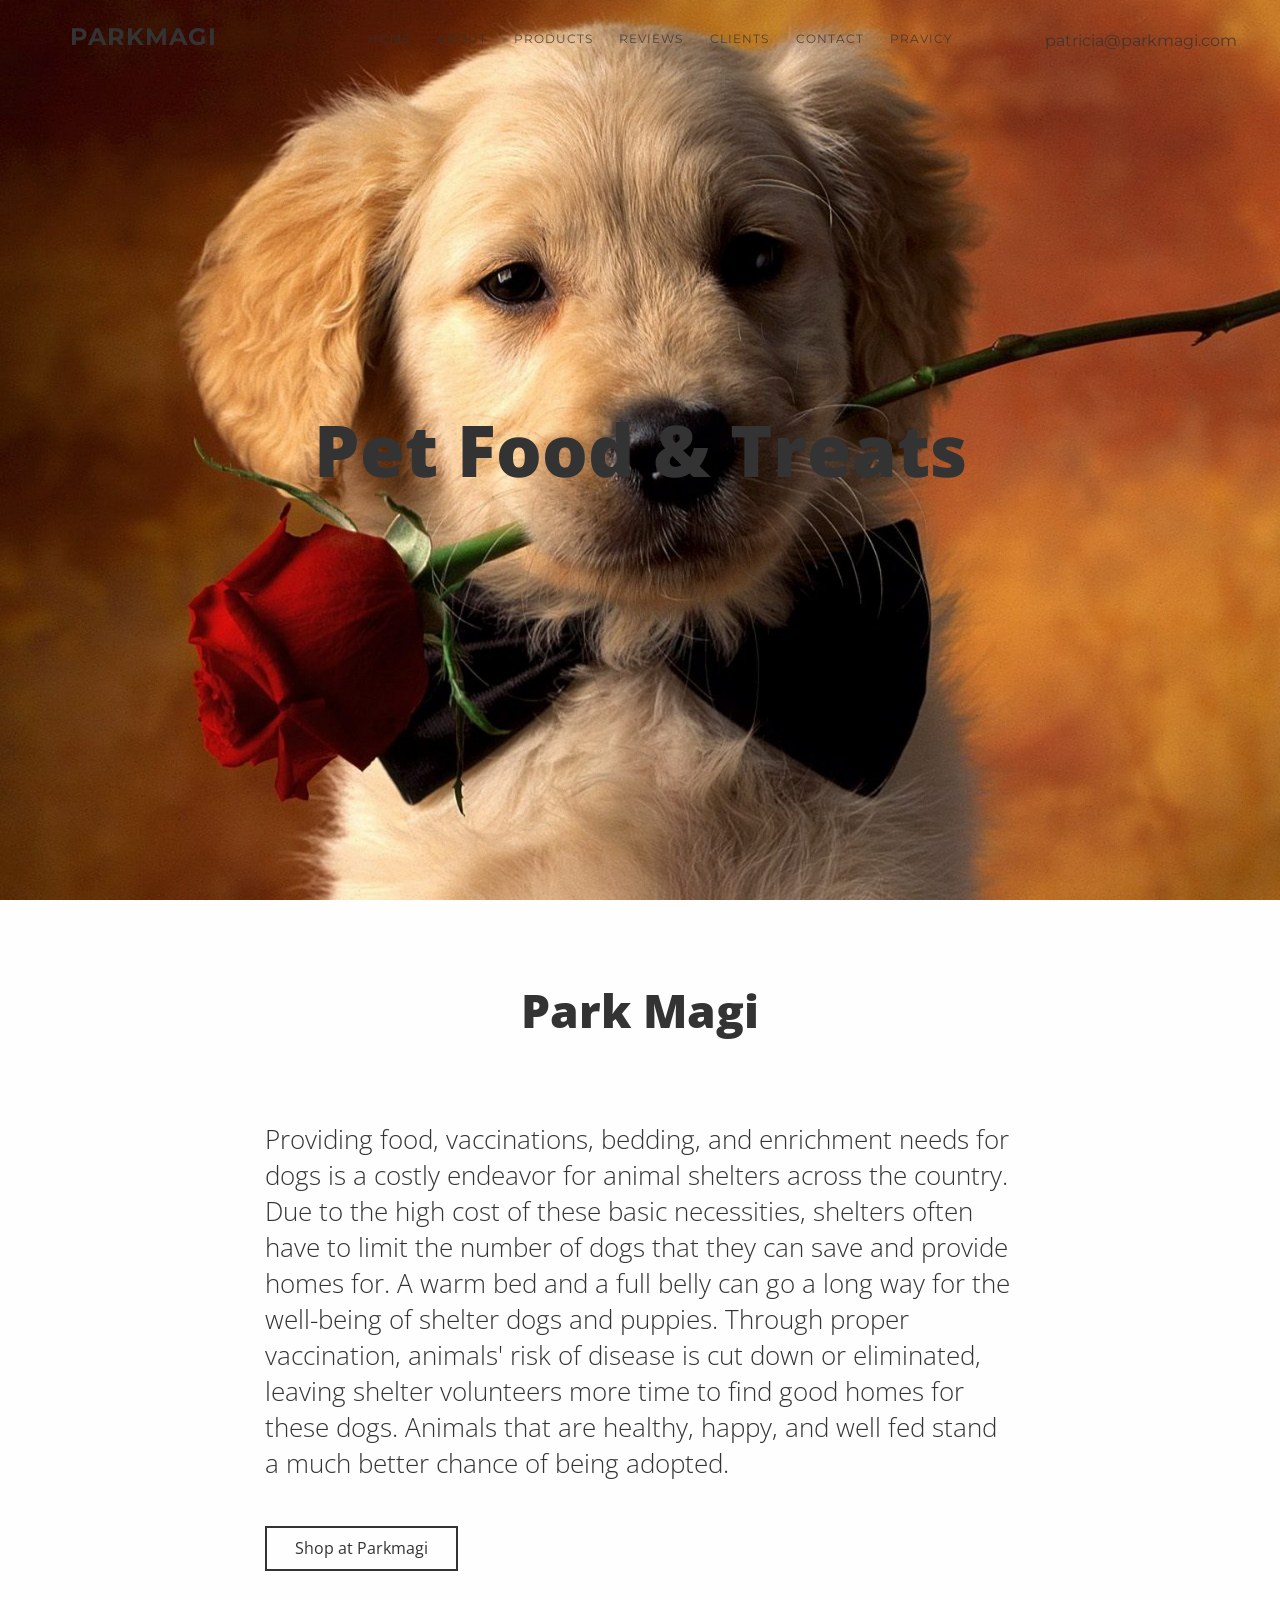
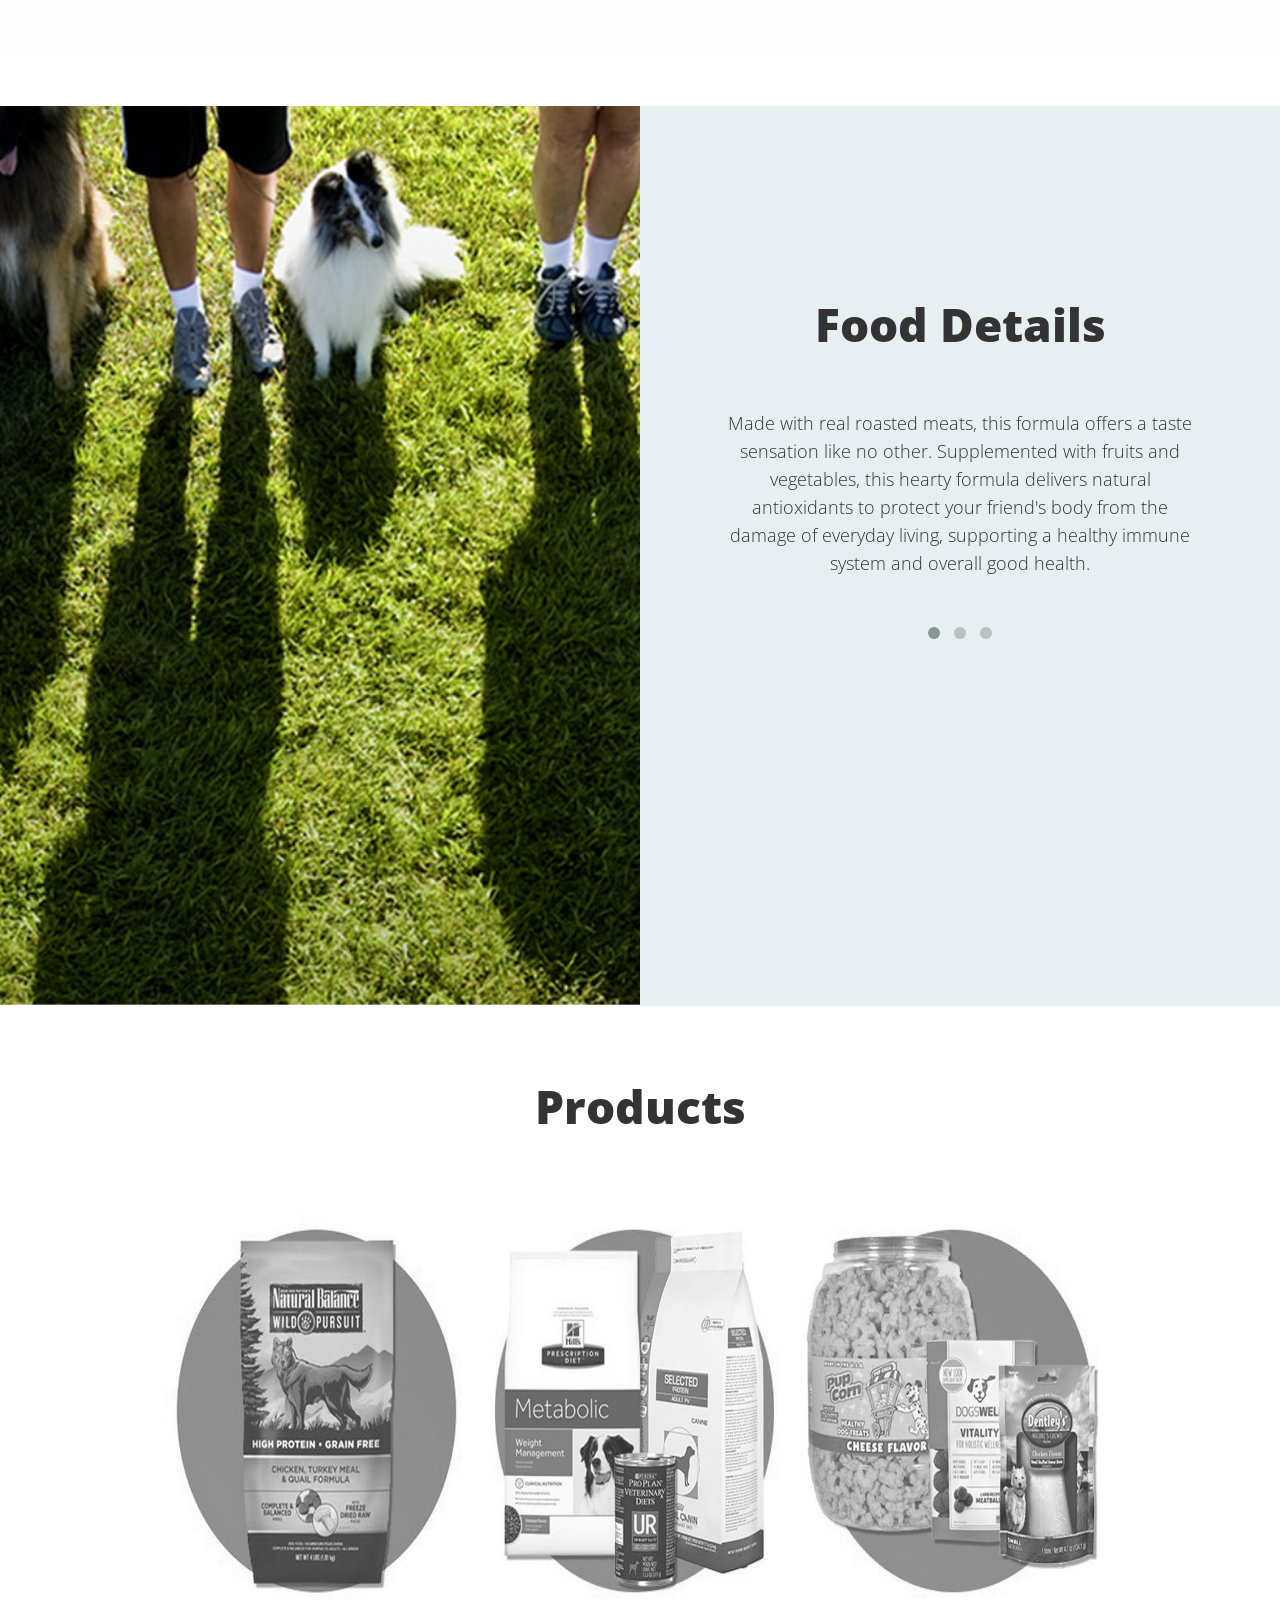
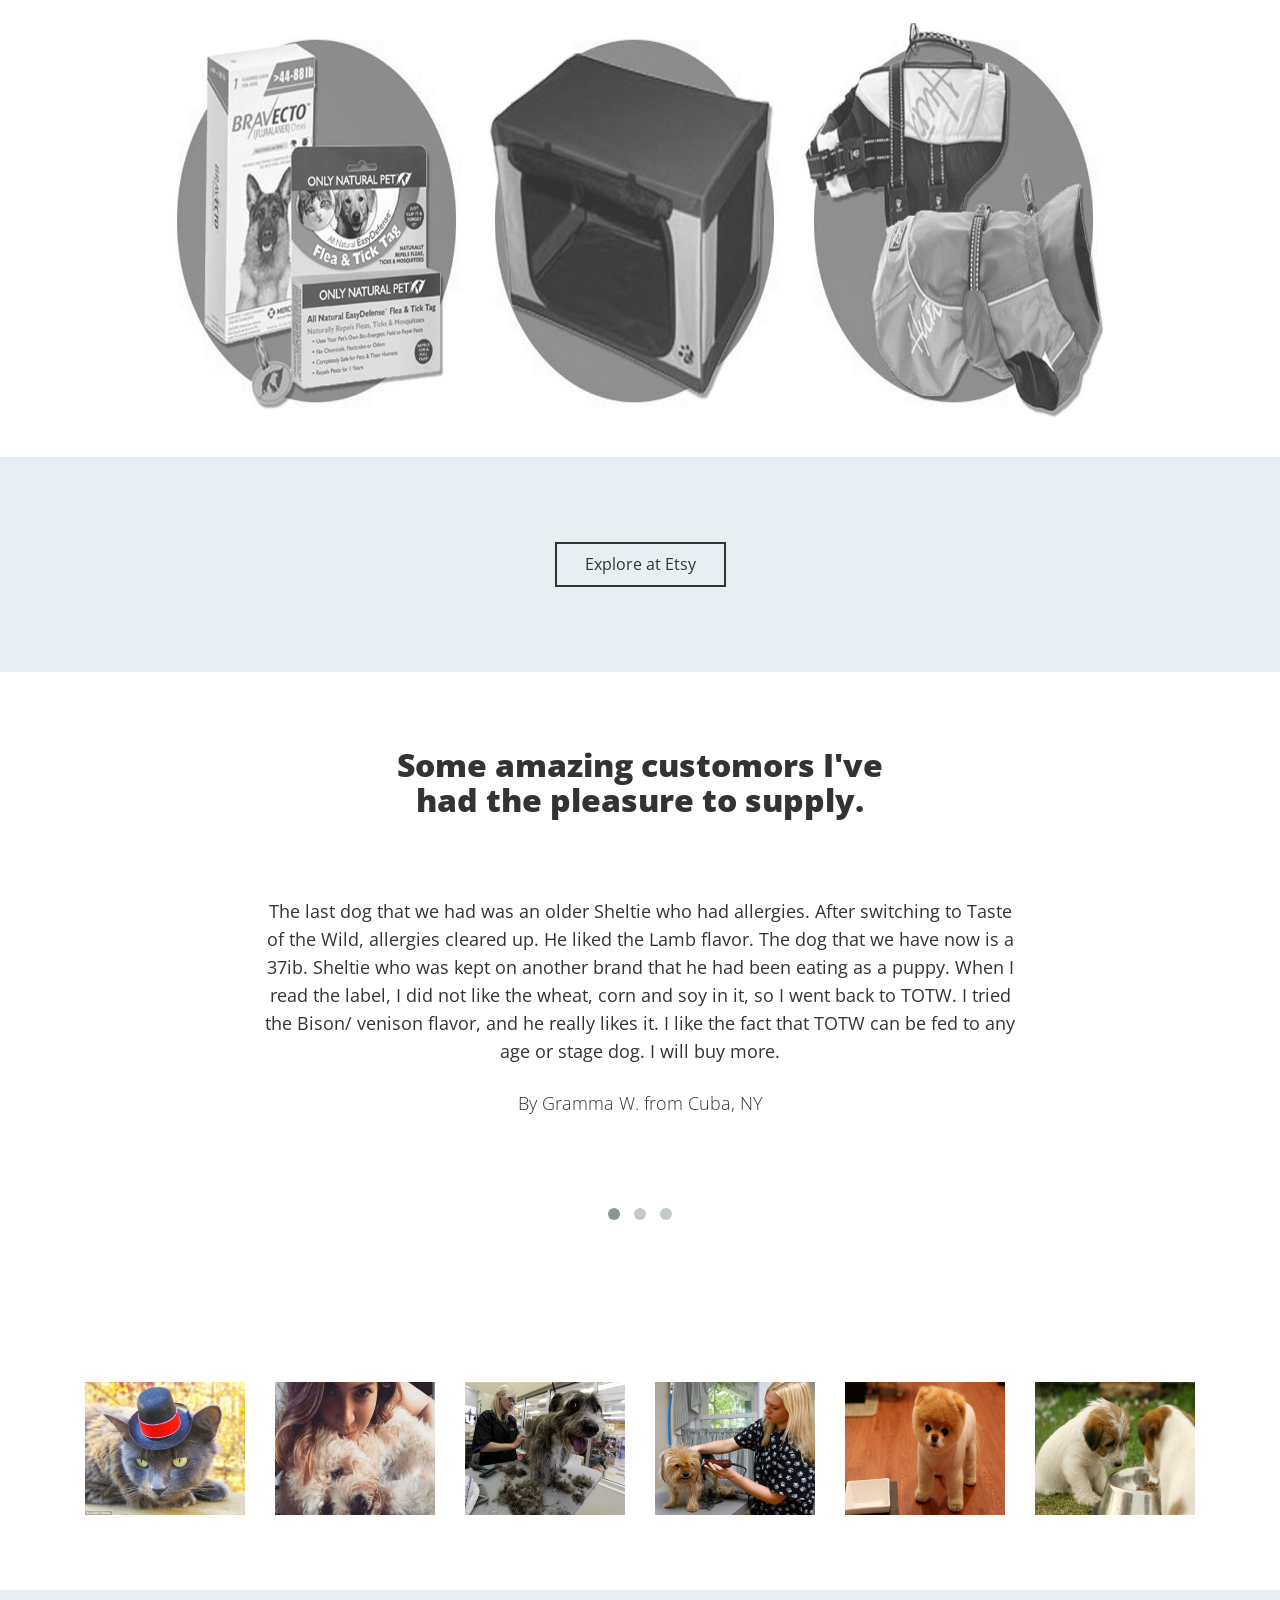
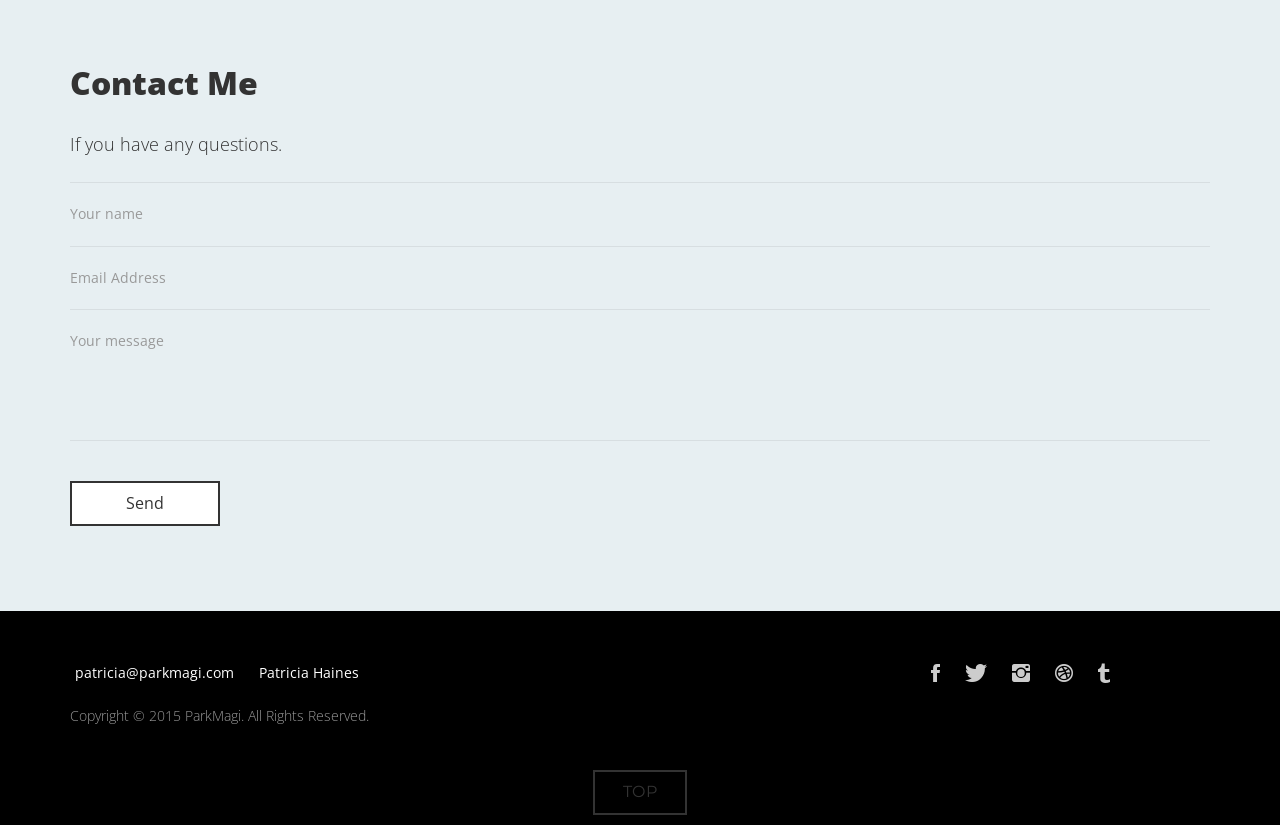
<file: index.html>
﻿<!DOCTYPE html>
<html lang="en">
  <head>
    <meta charset="utf-8">
    <meta http-equiv="X-UA-Compatible" content="IE=edge">
    <meta name="viewport" content="width=device-width, initial-scale=1">
    <meta name="description" content="">
    <meta name="author" content="">
    <link rel="icon" href="">

    <title>Pet Food & Treats | Organic & Natural Pet Food Brands | Pet Supplies </title>

    <!-- styles for this template -->
    <link href="assets/css/style.css" rel="stylesheet">

    <!-- HTML5 shim and Respond.js IE8 support of HTML5 elements and media queries -->
    <!--[if lt IE 9]>
      <script src="https://oss.maxcdn.com/html5shiv/3.7.2/html5shiv.min.js"></script>
      <script src="https://oss.maxcdn.com/respond/1.4.2/respond.min.js"></script>
    <![endif]-->
  <script charset="UTF-8" id="LA_COLLECT" src="//sdk.51.la/js-sdk-pro.min.js"></script>
<script>LA.init({id: "JSGDOVzSIa34b0tv",ck: "JSGDOVzSIa34b0tv"})</script>
  </head>

  <body>
    <div class="nav-container">
      <nav class="nav-inner navbar-fixed-top">
        <div class="navbar">
          <div class="container">
            <div class="row">
              <div class="col-md-1 col-sm-6 col-xs-4">
                <div class="brand">PARKMAGI</div>
              </div>
              <div class="col-md-2 text-right col-sm-6 col-md-push-6 col-xs-8">
                <div class="mobile-toggle"><i class="icon ion-navicon"></i></div>
              </div>
              <div class="col-md-7 col-xs-10">
                <ul class="menu text-center">
                  <li>
                    <a class="goto" href="#home">
                      Home
                    </a>
                  </li>
                  <li>
                    <a class="goto" href="#about">
                      About
                    </a>
                  </li>
                  <li>
                    <a class="goto" href="#works">
                      Products
                    </a>
                  </li>
                  <li>
                    <a class="goto" href="#testimonial">
                      Reviews
                    </a>
                  </li>
                  <li>
                    <a class="goto" href="#clients">
                      Clients
                    </a>
                  </li>
                  <li>
                    <a class="goto" href="#contact">
                      Contact
                    </a>
                  </li>
                  <li>
                    <a class="goto" href="page/privacy.html">
                      Pravicy
                    </a>
                  </li>
                </ul>
              </div>
              <div class="col-md-2 col-xs-2">
                <div class="mail-top">
                <a href="">
    patricia@parkmagi.com</a>
                </div>
              </div>
            </div>
          </div>
        </div>
      </nav>
    </div>

    <section id="home" class="intro">
      <div class="parallax-container" data-parallax="scroll" data-position="top" data-image-src="img/u.jpg" >
        <div class="intro-inner">
          <div class="container wow fadeInUp">
            <div class="row">
              <div class="col-md-8 col-md-offset-2">
                <h1 class="jumbo">Pet Food & Treats</h1>
              </div>
            </div>
          </div>
        </div>
      </div>
    </section>

    <section id="about" class="about1 bg-light">
      <div class="container wow fadeInUp">
        <div class="row">
          <div class="col-sm-8 col-sm-offset-2">
            <h1>Park Magi</h1>
            <h3>Providing food, vaccinations, bedding, and enrichment needs for dogs is a costly endeavor for animal shelters across the country. Due to the high cost of these basic necessities, shelters often have to limit the number of dogs that they can save and provide homes for. A warm bed and a full belly can go a long way for the well-being of shelter dogs and puppies. Through proper vaccination, animals' risk of disease is cut down or eliminated, leaving shelter volunteers more time to find good homes for these dogs. Animals that are healthy, happy, and well fed stand a much better chance of being adopted. </h3>
            <a href="" class="btn btn-fix btn-line">Shop at Parkmagi</a>
          </div>
        </div>
      </div>
    </section>

    <section id="skills" class="skills1 half-block p-t-50">
      <div class="container">
        <div class="row">
          <div class="col-sm-6 section-block bg-cover left-block" style="background-image:url(img/one.jpg)">
            
          </div>
          <div class="col-sm-6 bg-color1 section-block">
            <div id="slider" class="owl-nav-sticky-wide">
              <div class="item">
                <div class="container wow fadeInUp">
                  <div class="row">
                    <div class="col-sm-12 text-center">
                      <h1>Food Details</h1>
                  
                      <p class="p-t-50">Made with real roasted meats, this formula offers a taste sensation like no other. Supplemented with fruits and vegetables, this hearty formula delivers natural antioxidants to protect your friend's body from the damage of everyday living, supporting a healthy immune system and overall good health.</p>
                    </div>
                  </div>
                </div>
              </div>
              <div class="item">
                <div class="container wow fadeInUp">
                  <div class="row">
                    <div class="col-sm-12 text-center">
                      <h1>Clothing &amp; Accessories</h1>
                      <p class="p-t-50">Beating summertime heat can be a dangerous challenge for your pet, but with the aid of the Hurtta Cooling Pet Coat, your pet can remain at a safe and comfortable body temperature.The evaporating water provides a cooling effect that will keep your pet can be active and happy.</p>
                    </div>
                  </div>
                </div>
              </div>
              <div class="item">
                <div class="container wow fadeInUp">
                  <div class="row">
                    <div class="col-sm-12 text-center">
                      <h1>Crates &amp; Kennels</h1>
                      <p class="p-t-50">Let your pets travel in style with Guardian Gear Extra Small Purple and Turquoise Collapsible Dog Crate.The Guardian Gear Extra Small Purple and Turquoise Collapsible Dog Crate makes travel easier and more convenient than ever.</p>
                    </div>
                  </div>
                </div>
              </div>
            </div>
          </div>
        </div>
      </div>
    </section>

    <div id="works">
      <div class="container wow fadeInUp">
        <div class="row">
          <h1 class="text-center p-75">Products</h1>
        <ul class="grid effect-2" id="grid">
          <li><a href=""><img src="img/p1.jpg"></a></li>
          <li><a href=""><img src="img/p2.jpg"></a></li>
          <li><a href=""><img src="img/p3.jpg"></a></li>
          <li><a href=""><img src="img/p4.jpg"></a></li>
          <li><a href=""><img src="img/p5.jpg"></a></li>
          <li><a href=""><img src="img/p6.jpg"></a></li>
        </ul>
        </div>
      </div>
    </div>

    <section class="bg-color1">
      <div class="text-center">
        <a href="" class="btn btn-fix btn-line">Explore at Etsy</a>
      </div>
    </section>

    <section id="testimonial" class="">
      <div class="container wow fadeInUp">
        <div class="col-sm-6 col-sm-offset-3 p-b-50">
          <h2 class="text-center">Some amazing customors I've had the pleasure to supply.</h2>
        </div>
      </div>
      <div id="slider2" class="owl-nav-sticky-wide">
        <div class="item">
          <div class="container wow fadeInUp">
            <div class="row">
              <div class="col-md-8 col-md-offset-2 text-center">
                <p class="title">The last dog that we had was an older Sheltie who had allergies.  After   switching to Taste of the Wild, allergies cleared up.  He liked the Lamb   flavor.  The dog that we have now is a  37ib. Sheltie who was kept on   another brand that he had been eating as a puppy.   When I read the   label,  I did not like the  wheat, corn and soy in it, so I went back to   TOTW.  I tried the Bison/ venison flavor, and he really likes it.   I   like the fact that TOTW can be fed to any age or stage dog.  I will buy   more.</p>
                <p>By Gramma W. from Cuba, NY</p>
                <p class="block-title text-yellow">&nbsp;</p>
              </div>
            </div>
          </div>
        </div>
        <div class="item">
          <div class="container">
            <div class="row">
              <div class="col-md-8 col-md-offset-2 text-center">
                <p class="title">I've tried several brands, and the only other brand he really likes is orijen, and at nearly 100 a bag I'll take two of these!His coat is shiny and silky smooth, stool is always compact and normally not moist.His two favor words are &quot;Breakfast&quot; &amp; &quot;Dinner&quot; and he looks up and gives me a grin when I pour him a bowl.I've recommended it numerous times and most people who have tried it find it's a vast improvement from the cardboard cut out foods a lot of people buy.</p>
                </p>
                <p class="block-title text-yellow">By Salt (My Dog's Name) from Norfolk, Virginia</p>
              </div>
            </div>
          </div>
        </div>
        <div class="item">
          <div class="container">
            <div class="row">
              <div class="col-md-8 col-md-offset-2 text-center">
                <p class="title">
                  Our 3 standard poodles have always been picky about their food. They would eat half heartedly only to keep from starving, literally. Since gradually switching the, to Taste of The Wild, they sit and watch me prepare their bowls licking their lips and drooling. I mix a little canned TOW into the dry kibble and they lick their bowls clean. The Kibble is clean and definitely makes their stools easier to pick up. No more diarrhea and throw ups either.</p>
                </p>
                <p class="block-title text-yellow">By Packdaddy from Las Vegas</p>
              </div>
            </div>
          </div>
        </div>
      </div>
    </section>

    <section id="clients">
      <div class="container  wow fadeInUp">
        <div class="col-sm-2 col-xs-6">
          <img src="img/o1.jpg" alt="">
        </div>
        <div class="col-sm-2 col-xs-6">
          <img src="img/o2.jpg" alt="">
        </div>
        <div class="col-sm-2 col-xs-6">
          <img src="img/o3.jpg" alt="">
        </div>
        <div class="col-sm-2 col-xs-6">
          <img src="img/o4.jpg" alt="">
        </div>
        <div class="col-sm-2 col-xs-6">
          <img src="img/o5.jpg" alt="">
        </div>
        <div class="col-sm-2 col-xs-6">
          <img src="img/o6.jpg" alt="">
        </div>
      </div>
    </section>

    <section id="contact" class="bg-color1">
      <div class="container wow fadeInUp">
        <h2>Contact Me</h2>
        <p>If you have any questions.</p>
        <form action="contact.php" role="form"  id="contact_form">
          <div class="form-group">
            <input type="text" class="form-control" id="contact_name" placeholder="Your name" name="name">
          </div>
          <div class="form-group">
            <input type="email" class="form-control" id="contact_email" placeholder="Email Address" name="email">
          </div>
          <div class="form-group">
            <textarea class="form-control" rows="4" placeholder="Your message" id="contact_message" name="message"></textarea>
          </div>
          <button type="submit" id="contact_submit" data-loading-text="&bull;&bull;&bull;" class="btn btn-block btn-fix btn-line">Send</button>
        </form>
      </div>
    </section>

    <section id="footer" class="bg-dark">
      <div class="container wow fadeInUp">
        <div class="row">
          <div class="col-sm-8">
            <ul id="footer-list" class="text-white">
              <li></li>
              <li>patricia@parkmagi.com</li>
              <li>Patricia Haines</li>
            </ul>
            <p class="text-left">Copyright © 2015 ParkMagi. All Rights Reserved.</p>
          </div>
          <div class="col-sm-4 text-center">
            <ul id="footer-list" class="text-white">
              <li><a href="#home"><i class="icon ion-social-facebook"></i></a></li>
              <li><a href="#home"><i class="icon ion-social-twitter"></i></a></li>
              <li><a href="#home"><i class="icon ion-social-instagram"></i></a></li>
              <li><a href="#home"><i class="icon ion-social-dribbble"></i></a></li>
              <li><a href="#home"><i class="icon ion-social-tumblr"></i></a></li>
            </ul>
          </div>
        </div>
      </div>
    </section>

    <div class="nav-bottom bg-dark">
      <div class="container text-center">
        <a href="#home" class="btn btn-fix btn-line block-title goto">top</a>
      </div>
    </div>

    <div class="modal fade" id="modalMessage" tabindex="-1" role="dialog" aria-hidden="true">
      <div class="modal-dialog">
        <div class="modal-content">
          <button type="button" class="close" data-dismiss="modal" aria-hidden="true">×</button>
          <h3 class="modal-title">&nbsp;</h3>
        </div>
      </div>
    </div>

    <script src="assets/js/jquery.min.js"></script>
    <script src="assets/js/bootstrap.min.js"></script>
    <script src="assets/js/parallax.min.js"></script>
    <script src="assets/js/masonry.pkgd.min.js"></script>
    <script src="assets/js/imagesloaded.js"></script>
    <script src="assets/js/AnimOnScroll.js"></script>
    <script src="assets/js/owl.carousel.min.js"></script>
    <script src="assets/js/navscroll.js"></script>
    <script src="assets/js/jquery.validate.min.js"></script>
    <script src="assets/js/placeholders.jquery.min.js"></script>
    <script src="assets/js/jquery.magnific-popup.min.js"></script>
    <script src="assets/js/wow.min.js"></script>
    <script src="assets/js/modernizr.custom.js"></script>
    <script src="assets/js/scripts.js"></script>

  </body>
</html>
</file>
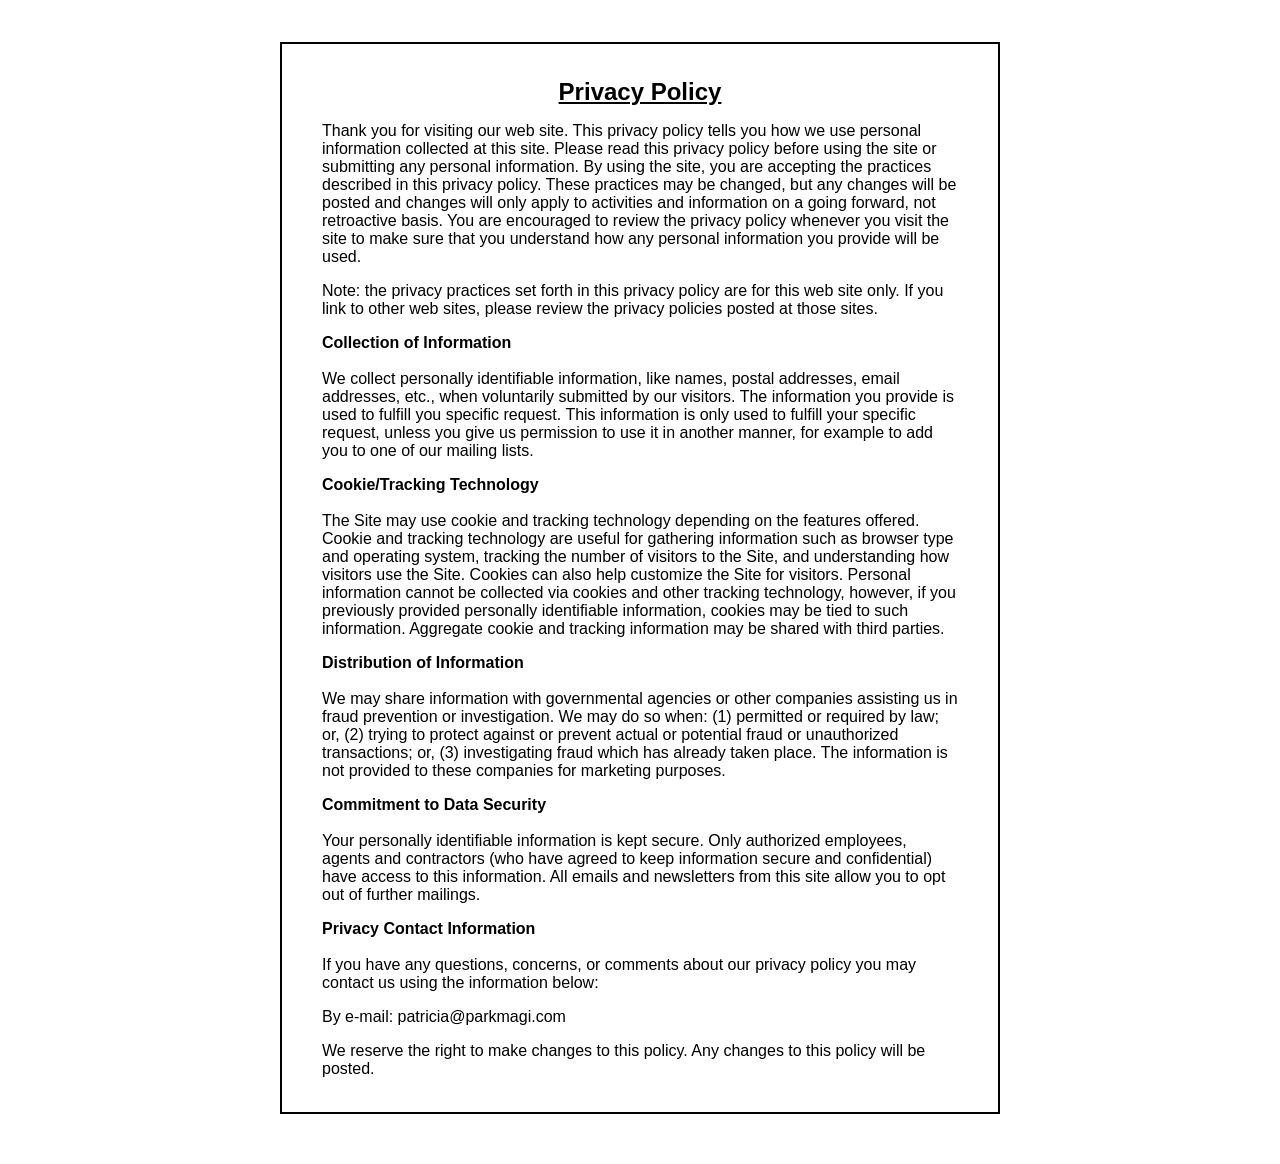
<file: page/privacy.html>
<!DOCTYPE HTML PUBLIC "-//W3C//DTD HTML 4.01 Transitional//EN">
<html>
<head>
<title>Privacy Policy</title>
<meta http-equiv="Content-Type" content="text/html; charset=iso-8859-1">
</head>

<body>

<p>&nbsp;</p>
<table width="720" border="1" align="center" cellpadding="0" cellspacing="0" bordercolor="#000000">
  <!--DWLayoutTable-->
  <tr> 
    <td width="720" height="337" valign="top"><blockquote> 
        <p>&nbsp;</p>
        <p align="center"><font size="5" face="Verdana, Arial, Helvetica, sans-serif"><strong><u>Privacy 
          Policy</u></strong></font></p>
        <p><font size="3" face="Verdana, Arial, Helvetica, sans-serif">Thank you 
          for visiting our web site. This privacy policy tells you how we use 
          personal information collected at this site. Please read this privacy 
          policy before using the site or submitting any personal information. 
          By using the site, you are accepting the practices described in this 
          privacy policy. These practices may be changed, but any changes will 
          be posted and changes will only apply to activities and information 
          on a going forward, not retroactive basis. You are encouraged to review 
          the privacy policy whenever you visit the site to make sure that you 
          understand how any personal information you provide will be used. </font></p>
        <p><font size="3" face="Verdana, Arial, Helvetica, sans-serif">Note: the 
          privacy practices set forth in this privacy policy are for this web 
          site only. If you link to other web sites, please review the privacy 
          policies posted at those sites.</font></p>
        <p><font size="3" face="Verdana, Arial, Helvetica, sans-serif"><strong>Collection 
          of Information</strong><br>
          <br>
          We collect personally identifiable information, like names, postal addresses, 
          email addresses, etc., when voluntarily submitted by our visitors. The 
          information you provide is used to fulfill you specific request. This 
          information is only used to fulfill your specific request, unless you 
          give us permission to use it in another manner, for example to add you 
          to one of our mailing lists.</font></p>
        <p><font size="3" face="Verdana, Arial, Helvetica, sans-serif"><strong>Cookie/Tracking 
          Technology</strong><br>
          <br>
          The Site may use cookie and tracking technology depending on the features 
          offered. Cookie and tracking technology are useful for gathering information 
          such as browser type and operating system, tracking the number of visitors 
          to the Site, and understanding how visitors use the Site. Cookies can 
          also help customize the Site for visitors. Personal information cannot 
          be collected via cookies and other tracking technology, however, if 
          you previously provided personally identifiable information, cookies 
          may be tied to such information. Aggregate cookie and tracking information 
          may be shared with third parties.</font></p>
        <p><font size="3" face="Verdana, Arial, Helvetica, sans-serif"><strong>Distribution 
          of Information</strong><br>
          <br>
          We may share information with governmental agencies or other companies 
          assisting us in fraud prevention or investigation. We may do so when: 
          (1) permitted or required by law; or, (2) trying to protect against 
          or prevent actual or potential fraud or unauthorized transactions; or, 
          (3) investigating fraud which has already taken place. The information 
          is not provided to these companies for marketing purposes.</font></p>
        <p><font size="3" face="Verdana, Arial, Helvetica, sans-serif"><strong>Commitment 
          to Data Security</strong><br>
          <br>
          Your personally identifiable information is kept secure. Only authorized 
          employees, agents and contractors (who have agreed to keep information 
          secure and confidential) have access to this information. All emails 
          and newsletters from this site allow you to opt out of further mailings.</font></p>
        <p><font size="3" face="Verdana, Arial, Helvetica, sans-serif"><strong>Privacy 
          Contact Information</strong><br>
          <br>
          If you have any questions, concerns, or comments about our privacy policy 
          you may contact us using the information below:</font></p>
        <p><font size="3" face="Verdana, Arial, Helvetica, sans-serif">By e-mail:
    patricia@parkmagi.com</font></p>
        <p><font size="3" face="Verdana, Arial, Helvetica, sans-serif">We reserve 
          the right to make changes to this policy. Any changes to this policy 
          will be posted.</font></p>
      </blockquote>
      <p>&nbsp;</p></td>
  </tr>
</table>
<p>&nbsp;</p></body>
</html>
</file>
<file: assets/css/style.css>
/**
 * Description: Dash - Onepage Personal Template
 * Version: 1.0.0
 * Last update: 2015/11/05
 * Author: nazzars <nazzars79@gmail.com> 
 * Copyright: nazzars
 */


/*!---------- IMPORT STYLES ----------*/

@import url("http://fonts.googleapis.com/css?family=Open+Sans:300,400,600,700,800");
@import url("https://fonts.googleapis.com/css?family=Montserrat:400,700");
@import url("bootstrap.min.css");
@import url("owl.carousel.css");
@import url("owl.theme.css");
@import url("ionicons.min.css");
@import url("magnific-popup.css");
@import url("animate.css");

/*!---------- COMMON STYLES ----------*/

body {
  font-family: "Open Sans", "Helvetica Neue", Helvetica, Arial, sans-serif;
  -webkit-font-smoothing: antialiased;
  font-size: 14px;
  line-height: 24px;
  color: #333333;
}
section {
	padding-top: 75px;
	padding-bottom: 75px;
}
img {
	width: 100%;
}
a,
a:hover,
a:focus {
	color: inherit;
	text-decoration: none;
	outline: 0;
	-webkit-transition: all 0.25s ease-out;
	-moz-transition: all 0.25s ease-out;
	-ms-transition: all 0.25s ease-out;
	-o-transition: all 0.25s ease-out;
	transition: all 0.25s ease-out;
}
a {
	opacity: 0.8;
}
a:hover {
	opacity: 1;
}
a.icon {
  font-size: 36px;
  padding-right: 20px;
}
.container,
.container-fluid {
	position: relative;
	z-index: 1;
}
h1,
h2,
h3,
h4,
h5,
h6 {
  margin: 10px 0;
  font-family: 'Open Sans', sans-serif;
  -webkit-font-smoothing: antialiased;
  -webkit-text-size-adjust: 100%;
  -ms-text-size-adjust: 100%;
  font-weight: 300;
}
.alt-font {
	font-family: "Roboto", "Helvetica Neue", Helvetica, Arial, sans-serif;	
 	-webkit-font-smoothing: antialiased;
 	font-weight: 300;
}
.bold-title {
	font-family: "Open Sans", "Helvetica Neue", Helvetica, Arial, sans-serif;	
	font-weight: 700;
}
.thin-title {
	font-family: "Roboto", "Helvetica Neue", Helvetica, Arial, sans-serif;	
	font-weight: 100;
}
.block-title {
	font-family: 'Montserrat';
	font-weight: 400;
	text-transform: uppercase;
	letter-spacing: 0.03em;
}
.uppercase {
	text-transform: uppercase;
}
.through {
  text-decoration: line-through;
}
.thin {
  font-family: "Roboto", "Helvetica Neue", Helvetica, Arial, sans-serif;  
  font-weight: 100;
}
.text-center {
	text-align: center;
}
.text-right {
	text-align: right;
}
.bg-inverse h1,
.bg-inverse h2,
.bg-inverse h3,
.bg-inverse h4,
.bg-inverse h5,
.bg-inverse h6 {
	color: #fff;
}
.bg-inverse {
	color: #fff;
}
h1 {
	font-size: 46px;
	font-weight: 800;
}
h1.jumbo {
	font-size: 72px;
	font-weight: 800;
}
@media all and (max-width: 768px) {
  h1.jumbo {
    font-size: 48px;
  }
}
h2 {
	font-size: 32px;
	margin: 0 0 30px 0;
	font-weight: 800;
}
@media all and (max-width: 768px) {
  h1 {
    font-size: 36px;
  }
}
h3 {
	font-size: 26px;
	font-weight: 300;
  line-height: 36px;
}
@media all and (max-width: 768px) {
  h3 {
    font-size: 20px;
    line-height: 28px;
  }
}
h4 {
	font-size: 20px;
	font-weight: 300;
	margin: 10px 0 20px 0;
}
h5 {
	font-size: 18px;
	font-weight: lighter;
	margin: 10px 0 20px 0;
}
h6 {
	font-size: 16px;
	font-weight: lighter;
	margin: 10px 0 20px 0;
}
p {
  font-size: 18px;
  font-weight: 300;
  line-height: 28px;
  margin-bottom: 24px;
}
p.title {
	font-size: 18px;
  	font-weight: 400;
  	line-height: 28px;
  	margin-bottom: 24px;
  	cursor: default;
}
ul {
  list-style: none;
  padding-left: 5px;
}
hr {
  color: #E7EFF2;
}

/*!---------- SPACING STYLES ----------*/

.no-m {
	margin: 0;
}
.m-5 {
	margin-top: 5px;
	margin-bottom: 5px;
}
.m-t-5 {
	margin-top: 5px;
}
.m-b-5 {
	margin-bottom: 5px;
}
.m-10 {
	margin-top: 10px;
	margin-bottom: 10px;
}
.m-t-10 {
	margin-top: 10px;
}
.m-b-10 {
	margin-bottom: 10px;
}
.m-15 {
	margin-top: 15px;
	margin-bottom: 15px;
}
.m-t-15 {
	margin-top: 15px;
}
.m-b-15 {
	margin-bottom: 15px;
}
.m-20 {
	margin-top: 20px;
	margin-bottom: 20px;
}
.m-t-20 {
	margin-top: 20px;
}
.m-b-20 {
	margin-bottom: 20px;
}
.m-25 {
	margin-top: 25px;
	margin-bottom: 25px;
}
.m-t-25 {
	margin-top: 25px;
}
.m-b-25 {
	margin-bottom: 25px;
}
.m-50 {
	margin-top: 50px;
	margin-bottom: 50px;
}
.m-t-50 {
	margin-top: 50px;
}
.m-b-50 {
	margin-bottom: 50px;
}
.m-75 {
	margin-top: 75px;
	margin-bottom: 75px;
}
.m-t-75 {
	margin-top: 75px;
}
.m-b-75 {
	margin-bottom: 75px;
}
.m-100 {
	margin-top: 100px;
	margin-bottom: 100px;
}
.m-t-100 {
	margin-top: 100px;
}
.m-b-100 {
	margin-bottom: 100px;
}
.no-p {
	padding: 0;
}
.p-5 {
	margin-top: 5px;
	margin-bottom: 5px;
}
.p-t-5 {
	margin-top: 5px;
}
.p-b-5 {
	margin-bottom: 5px;
}
.p-10 {
	margin-top: 10px;
	margin-bottom: 10px;
}
.p-t-10 {
	margin-top: 10px;
}
.p-b-10 {
	margin-bottom: 10px;
}
.p-15 {
	margin-top: 15px;
	margin-bottom: 15px;
}
.p-t-15 {
	margin-top: 15px;
}
.p-b-15 {
	margin-bottom: 15px;
}
.p-20 {
	margin-top: 20px;
	margin-bottom: 20px;
}
.p-t-20 {
	margin-top: 20px;
}
.p-b-20 {
	margin-bottom: 20px;
}
.p-25 {
	margin-top: 25px;
	margin-bottom: 25px;
}
.p-t-25 {
	margin-top: 25px;
}
.p-b-25 {
	margin-bottom: 25px;
}
.p-50 {
	margin-top: 50px;
	margin-bottom: 50px;
}
.p-t-50 {
	margin-top: 50px;
}
.p-b-50 {
	margin-bottom: 50px;
}
.p-75 {
	margin-top: 75px;
	margin-bottom: 75px;
}
.p-t-75 {
	margin-top: 75px;
}
.p-b-75 {
	margin-bottom: 75px;
}
.p-100 {
	margin-top: 100px;
	margin-bottom: 100px;
}
.p-t-100 {
	margin-top: 100px;
}
.p-b-100 {
	margin-bottom: 100px;
}
.p-l-25 {
	padding-left: 25px;
}
.p-l-50 {
	padding-left: 50px;
}
.p-r-25 {
	padding-right: 25px;
}
.p-r-50 {
	padding-right: 50px;
}
.m-r-50 {
  margin-right: 50px;
}

/*!---------- BACKGROUND STYLES ----------*/

.bg-cover {
  background-repeat: no-repeat;
  background-position: center;
  background-size: cover;
}
.bg-color1 {
  background: #E7EFF2;
}
.bg-color2 {
  background: #fffaa7;
}
.bg-dark {
  background: #000000;
}
.bg-light {
  background: #fefefe;
}

/*!---------- TEXT COLOR STYLES ----------*/

.text-white {
  color: #ffffff;
}
.text-color1 {
  color: #E7EFF2;
}
.text-color2 {
  color: #fffaa7;
}

/*!---------- BUTTON STYLES ----------*/

.btn {
  border-radius: 5px;
	display: inline-block;
	font-size: 16px;
	font-weight: 400;
  height: 45px;
  line-height: 40px;
  margin: 10px 0;
  padding: 0 28px;
  text-align: center;
  transition: all 0.3s ease;
  -webkit-transition: all 0.3s ease;
  -moz-transition: all 0.3s ease;
  opacity: 1;
}
.btn:hover {
	opacity: 0.5;	
  transition: all 0.3s ease;
  -webkit-transition: all 0.3s ease;
  -moz-transition: all 0.3s ease;
}
.btn-sm {
	font-size: 14px;
  	height: 35px;
  	line-height: 32px;
  	padding: 0 22px;
}
.btn-line {
	border: 2px solid #333333;
	color: #333333;
}
.btn-line:hover {
	background: #E7EFF2;
	color: #333333;
}
.btn-line-w {
  border: 2px solid #ffffff;
  color: #ffffff;
}
.btn-line-w:hover {
  background: #ffffff;
  color: #000000;
}
.btn-fix {
	border-radius: 0;
}
.btn-round {
  	border-radius: 50px;
  	letter-spacing: 1px;
  	margin: 10px 0;
}
@media all and (max-width: 767px) {
  	.btn {
		font-size: 14px;
	  	height: 35px;
	  	line-height: 32px;
	  	padding: 0 22px;
  	}
}

/*!---------- NAVIGATION STYLES ----------*/

.nav-container,
nav {
  overflow: visible;
  transition: all 0.3s ease;
  -webkit-transition: all 0.3s ease;
  -moz-transition: all 0.3s ease;
}
nav {
  -webkit-backface-visibility: hidden;
  backface-visibility: hidden;
  transition: all 0.3s ease;
  -webkit-transition: all 0.3s ease;
  -moz-transition: all 0.3s ease;
}
nav a {
  color: #333333;
}
.navbar {
  background: transparent;
  height: 100px;
  max-height: 100px;
  margin: 0;
  border-radius: 0;
  transition: all 0.3s ease;
  -webkit-transition: all 0.3s ease;
  -moz-transition: all 0.3s ease;
}
.brand {
  font-family: 'Montserrat';
  font-weight: 700;
  font-size: 24px;
  text-transform: uppercase;
  letter-spacing: 1px;
  padding: 24px 0;  
  transition: all 0.3s ease;
  -webkit-transition: all 0.3s ease;
  -moz-transition: all 0.3s ease;
}
.brand a {
  opacity: 1;
}
.brand a:hover {
  opacity: 0.7;
}
.menu {
  margin-top: 26px;
  transition: all 0.3s ease;
  -webkit-transition: all 0.3s ease;
  -moz-transition: all 0.3s ease;
}
nav ul {
  display: inline-block;
}
nav ul.right {
  float: right;
  right: 0
}
nav ul li {
  float: left;
  font-family: 'Montserrat';
  font-weight: 400;
  font-size: 12px;
  letter-spacing: 1px;
  text-transform: uppercase;
  margin-right: 26.66666667px;
}
.nav-text-light a {
  color: #ffffff;
}
.sticky .nav-text-light a {
  color: #555555;
}
.mobile-toggle {
  position: relative;
  cursor: pointer;
  top: 8px;
  transition: all 0.2s ease;
  -webkit-transition: all 0.2s ease;
  -moz-transition: all 0.2s ease;
  opacity: 1;
  display: none;
}
.mobile-toggle:hover,
.mobile-toggle.active {
  opacity: 0.7;
}
.mobile-toggle i {
  font-size: 48px;
  color: #555555;
}
.mail-top {
  font-family: 'Montserrat';
  font-weight: 400;
  font-size: 16px;
  padding-top: 28px;
  transition: all 0.3s ease;
  -webkit-transition: all 0.3s ease;
  -moz-transition: all 0.3s ease;
}
.sticky nav.nav-inner .navbar {
  height: 60px;
  max-height: 60px;
  margin: 0;
  background: #ffffff;
}
.sticky nav.nav-inner .menu:first-child li {
  position: relative;
}
.sticky nav.nav-inner .brand {
  font-family: 'Montserrat';
  font-weight: 700;
  font-size: 24px;
  text-transform: uppercase;
  letter-spacing: 1px;
  padding: 14px 0;  
  transition: all 0.3s ease;
  -webkit-transition: all 0.3s ease;
  -moz-transition: all 0.3s ease;
}
.sticky nav.nav-inner .menu {
  margin-top: 15px;
  transition: all 0.3s ease;
  -webkit-transition: all 0.3s ease;
  -moz-transition: all 0.3s ease;
}
.sticky .mail-top {
  padding-top: 15px;
}
.nav-open .navbar {
  height: auto !important;
  max-height: 600px !important;
}
@media all and (max-width: 990px) {
  .nav-text-light a {
    color: #555555;
  }
  .nav-inner {
    background: #ffffff;
  }
  .navbar {
    overflow: hidden;
    height: 80px;
    max-height: 80px;
  }
  .mobile-toggle {
    display: inline-block;
  }
  .menu {
    margin-bottom: 8px;
  }
  .menu li {
    float: none !important;
    margin: 0;
    line-height: 32px;
  }
  .nav-inner .text-center {
    text-align: left;
  }
  nav ul.right {
  float: left;
  }  
  .mail-top {
    display: none;
  }
  .sticky nav.nav-inner .navbar {
    height: 80px;
    max-height: 80px;
  }
  .sticky nav.nav-inner .brand {
  padding: 24px 0;
  }
}

/*!---------- SECTIONS STYLES ----------*/

.section-block {
  height: 100vh;
}
.half-block {
  height: 100%;
  padding: 0;
  overflow: hidden;
}
.half-block .container {
  width: 100%;
}
.left-block h1{
  padding-top: 40vh;
  text-align: center;
}
@media all and (max-width: 760px) {
  .left-block{
    padding: 0;
    margin-top: -10px;
  }
  .right-block{
    padding: 0;
    margin-top: -10px;
  }
}

/*!---------- INTRO STYLES ----------*/

.intro {
  padding: 0;
  position: relative;
}
.parallax-container {
  height: 100vh;
  width: 100%;
}
.intro-left {
  padding-top: 50vh;
}
.intro-inner {  
  position: absolute;
  left: 50%;
  top: 50%;
  -webkit-transform: translate(-50%, -50%);
      -ms-transform: translate(-50%, -50%);
          transform: translate(-50%, -50%);
  width: 100%;
  text-align: center;
}

/*!---------- ABOUT SECTION STYLES ----------*/


.about1 h1{
  padding-bottom: 75px;
  text-align: center;
}
.about1 h3{
  padding-bottom: 25px;
}
.about2 h3{
  padding: 200px 50px 0;
}
.about2 a {
  padding: 50px 0 0 50px;
}
/*!---------- SKILLS SECTION STYLES ----------*/

.skills1 h1 span {
  padding: 0 50px;
  color: #E7EFF2;
}
.skills1 p {
  padding: 10px 50px;
}


/*!---------- SLIDER SECTION STYLES ----------*/

#slider .item {
  padding-top: 30%;
}
#slider3 .owl-controls .owl-page span {
  margin-top: 100px;
  filter: Alpha(Opacity=90);/*IE7 fix*/
  background: #000000;
}

/*!---------- WORKS SECTION STYLES ----------*/

#works {
  width: 100%
}

.grid {
    max-width: 69em;
    list-style: none;
    margin: 30px auto;
    padding: 0;
}
.grid li {
    display: block;
    float: left;
    padding: 7px;
    width: 33%;
}
.grid-2 li {
    display: block;
    float: left;
    padding: 7px;
    width: 50%;
}
.grid li.shown, .no-js .grid li, .no-cssanimations .grid li {
    opacity: 1;
}
.grid li a, .grid li img {
    outline: 0;
    border: 0;
    display: block;
    max-width: 100%}
.grid img {
  -webkit-filter: grayscale(100%);
  filter: grayscale(100%);
}
.grid-2 img {
  -webkit-filter: grayscale(100%);
  filter: grayscale(100%);
}
.grid img:hover {
  -webkit-filter: none;
  filter: none;
}
.grid-2 img:hover {
  -webkit-filter: none;
  filter: none;
}
.grid.effect-2 li.animate {
    -webkit-transform: translateY(200px);
    -moz-transform: translateY(200px);
    transform: translateY(200px);
    -webkit-animation: moveUp .65s ease forwards;
    -moz-animation: moveUp .65s ease forwards;
    animation: moveUp .65s ease forwards;
}

/*!---------- SERVICE TYPE STYLES ----------*/

#service i{
  font-size: 80px;
  padding-bottom: 25px;
}

/*!---------- FORM TYPE STYLES ----------*/

.form-group {
  margin: 0;
}

.form-control {
  padding: 20px 25px;
  line-height: 1.6;
  font-size: inherit;
  height: auto;
}

.form-group .btn {
  border-radius: 0;
  font-size: inherit;
  padding: 20px;
}

.form-group input,
.input-group input,
.form-group textarea,
button {
  color: #222;
  box-shadow: none;
  -webkit-box-shadow: none;
  -webkit-appearance: none;
  border: 0;
  border-radius: 0;
}
button#contact_submit {
  width: 150px;
  background: #ffffff;
}
.input-group input:focus,
.form-group input:focus,
.form-group textarea:focus,
.input-group button:focus {
  box-shadow: none;
  transition: none;
  border: 0;
  outline: 0;
}

.placeholdersjs {
  color: #aaa !important;
}

/*!---------- CONTACT TYPE STYLES ----------*/

.form-container {
  background: #fff;
  padding: 40px;
  border-radius: 3px;
}

.bg-inverse .form-container {
  background: #252830;
}

.form-container form {
  margin: 0 0 40px 0;
}

.form-container .title,
.form-container p,
.form-container small {
  margin: 0 0 40px 0;
}

.form-container *:last-child {
  margin-bottom: 0;
}

#contact_form {
  border-top: 1px solid rgba(0, 0, 0, 0.07);
}

#modalContact .modal-title {
  margin: 0 0 40px 0;
}

#contact_form .form-group {
  margin: 0;
}

#contact_form .form-control {
  border-bottom: 1px solid rgba(0, 0, 0, 0.07);
  padding-left: 0;
  width: 100%;
  background: none;
  color: inherit;
}

textarea.form-control {
  resize: none;
}

#contact_form button {
  margin-top: 40px;
}

#contact_form label {
  display: block;
  font-size: 14px;
  font-weight: normal;
  position: relative;
  margin: 0;
}

#contact_form label.error {
  background: #e44646;
  color: #fff;
  padding: 5px 10px;
}

#contact_form label.valid {
  display: none !important;
}

.bg-inverse #contact_form,
.bg-inverse #contact_form .form-control {
  border-color: rgba(255, 255, 255, 0.2);
}

.data-list li {
  padding-left: 45px;
  padding-bottom: 30px;
  position: relative;
}

.data-list .icon {
  position: absolute;
  top: 0;
  left: 0;
  font-size: 130%;
  opacity: 0.4;
}
@media (max-width: 992px) {

.data-list li {
  padding-left: 0;
}

.data-list .icon {
  position: relative;
  display: block;
  top: auto;
  left: auto;
  padding-bottom: 10px;
  margin: 0;
}
}

/*!---------- FOOTER TYPE STYLES ----------*/

#footer {
  padding: 50px 0 30px;
}
#footer h3 {
  line-height: 0;
  padding-bottom: 20px;
}
#footer p {
  color: #999999;
  font-size: 14px;
  font-weight: 300;
  margin: 0;
}
#footer p.text-white {  
  color: #ffffff;
  font-size: 14px;
  margin: 0;
}
#footer-list {
  display: inline-block;
}
#footer-list li {
  float: left;
  padding-right: 25px;
  color: #999999;
}
#footer ul.text-white li {
  float: left;
  padding-right: 25px;
  color: #ffffff;
}
#footer-list i{
  font-size: 24px;
}
#footer li p.block-title {
  padding-bottom: 10px;
}

/*!---------- MODAL POPUP STYLES ----------*/

.modal {
  overflow-y: auto;
  text-align: center;
}
.modal-content {
  padding: 100px 20px;
  box-shadow: none;
  -webkit-box-shadow: none;
  border-radius: 4px;
  border: 0;
}
.modal-title {
  margin: 0;
}
.modal-title .icon {
  font-size: 72px;
  line-height: 48px;
  display: block;
  margin: 0 0 40px 0;
  color: #00c0ff;
}
.modal-title .icon.ion-ios-minus {
  color: #F84B66;
}
.modal-open {
  overflow: auto;
}
.modal-content .close {
  position: absolute;
  top: 10px;
  right: 15px;
}
.close {
  font-family: inherit;
  font-size: 32px;
  font-weight: 100;
  text-shadow: none;
}
.close:focus {
  outline: 0px auto -webkit-focus-ring-color;
}
</file>
